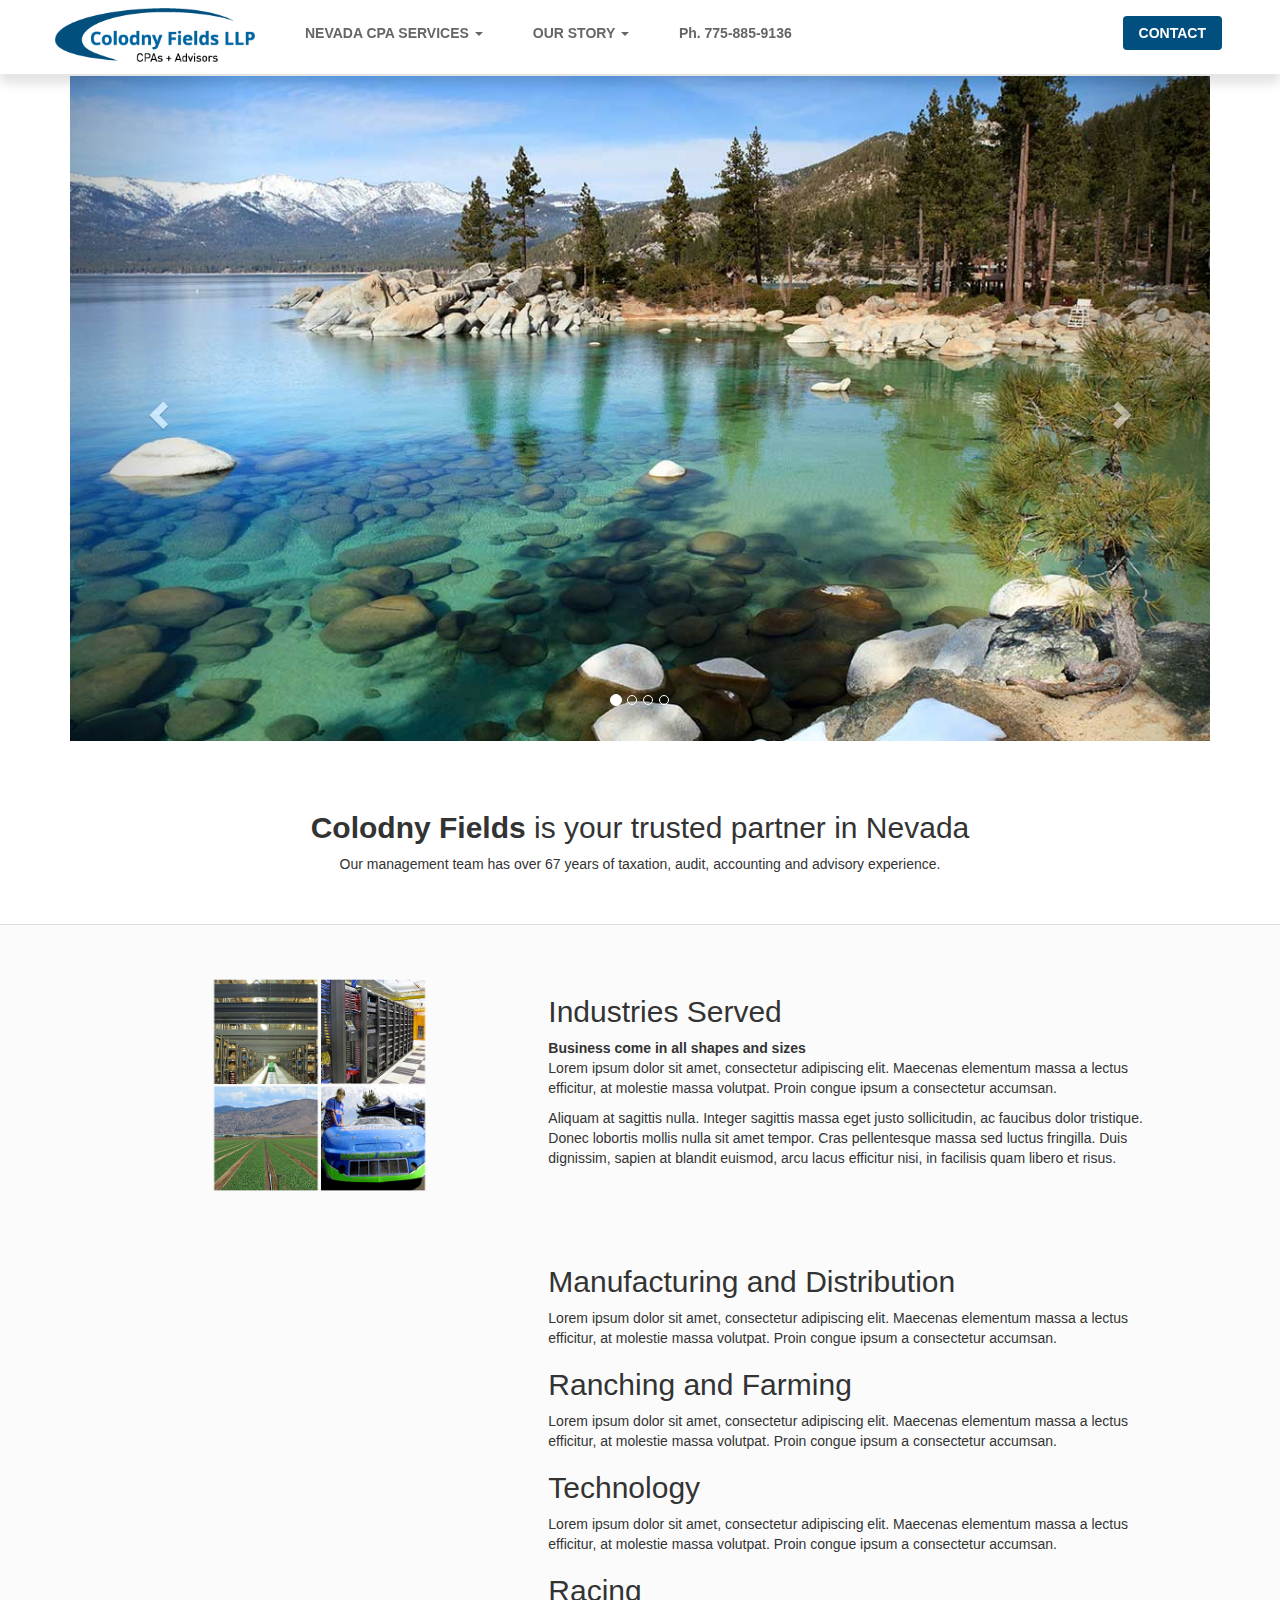
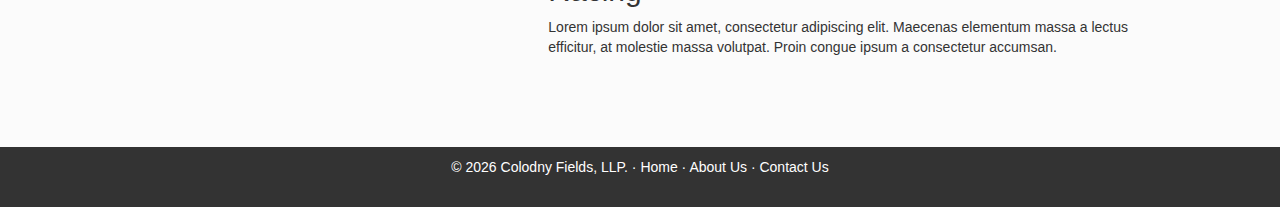
<file: index.html>
<!DOCTYPE html>
<html lang="en">
  <head>
    <meta charset="utf-8">
    <meta http-equiv="X-UA-Compatible" content="IE=edge">
    <meta name="viewport" content="width=device-width, initial-scale=1" />
    <meta name="author" content="Colodny Fields, LLP." />
    <meta name="description" content="Certified Public Accountants in Reno and Carson City"/>
    <meta name="keywords" content="CPA,Certified Public Accountants,Tax,Taxes,Audit,Auditing,Bookeeping,Bookeepers,Financial Statements,Tax Planning"/>
    <link rel="shortcut icon" href="/favicon.ico" type="image/x-icon">
	<link rel="icon" href="/favicon.ico" type="image/x-icon">
    <title>Colodny Fields, LLP. Certified Public Accountants</title>
    <link rel="stylesheet" href="/bootstrap/3.3.7/css/bootstrap.min.css">
    <script src="/jquery/jquery-3.3.1.slim.min.js"></script>
    <script src="/bootstrap/3.3.7/js/bootstrap.min.js"></script>
    <link href="/styles/cf.css" rel="stylesheet" />
  </head>
  <body>
    <div id="cf-navu">
      <div id="cf-nav">
        <!-- navbar -->
		<nav class="navbar cf-navbar navbar-static-top">
			<div class="container">
			<div class="navbar-header">
				<button type="button" class="navbar-toggle collapsed" data-toggle="collapse" data-target="#navbar" aria-expanded="false" aria-controls="navbar">
				<span class="sr-only">Toggle navigation</span>
				<span class="icon-bar"></span>
				<span class="icon-bar"></span>
				<span class="icon-bar"></span>
				</button>
				<a class="navbar-brand" href="index.html"><img class="logo" alt="Colodny Fields LLP Logo" src="images/logo-colodnyfields-cpa.png"></a>
			</div>
			<div id="navbar" class="navbar-collapse collapse">
				<ul id="navleft" class="nav navbar-nav">
					<li class="dropdown">
						<a href="#" class="dropdown-toggle cf-grey-link" data-toggle="dropdown" role="button" aria-haspopup="true" aria-expanded="false"><strong>NEVADA CPA SERVICES <span class="caret"></span></strong></a>
						<ul class="dropdown-menu">
						<li><a class="cf-grey-link" href="services.html#relocate">Relocate to Nevada</a></li>
						<li><a class="cf-grey-link" href="services.html#trustee">Trustee Services</a></li>
						<li><a class="cf-grey-link" href="services.html#tax">Tax</a></li>
						<li><a class="cf-grey-link" href="services.html#audit">Audit &amp; Accounting</a></li>
						<li><a class="cf-grey-link" href="services.html#consulting">Consulting</a></li>
						<li><a class="cf-grey-link" href="services.html#bizservice">Business Services</a></li>
						</ul>
					</li>
					<li class="dropdown">
						<a href="#" class="dropdown-toggle cf-grey-link" data-toggle="dropdown" role="button" aria-haspopup="true" aria-expanded="false"><strong>OUR STORY <span class="caret"></span></strong></a>
						<ul class="dropdown-menu">
						<li><a class="cf-grey-link" href="aboutus.html">About Us</a></li>
						<li><a class="cf-grey-link" href="#industry">Industries Served</a></li>
						</ul>
					</li>
					<li><a class="cf-grey-link" href="tel:+17758859136"><strong>Ph. 775-885-9136</strong></a></li>
				</ul>
				<ul class="nav navbar-nav navbar-right cf-navfix">
					<li><a id="navbar-btn2" class="btn btn-md cf-btn" href="contact.html" role="button"><strong>CONTACT</strong></a></li>
				</ul>
			</div>
			</div>
		</nav>
        <!-- navbar end -->
      </div>
    </div>

    <!-- carousel -->
    <div class="container"> 
	  <div id="carousel" class="carousel slide" data-ride="carousel">
		<ol class="carousel-indicators">
		  <li data-target="#carousel" data-slide-to="0" class="active"></li>
		  <li data-target="#carousel" data-slide-to="1"></li>
		  <li data-target="#carousel" data-slide-to="2"></li>
		  <li data-target="#carousel" data-slide-to="3"></li>
		</ol>
		<div class="carousel-inner">
		  <div class="item active">
		  	<img src="images/nevada-lake-tahoe.jpg" alt="Lake Tahoe, Nevada" style="width:100%;">
		  </div>
		  <div class="item">
			<img src="images/nevada-dsitribution.jpg" alt="Distribution in Nevada" style="width:100%;">
		  </div>
		  <div class="item">
			<img src="images/reno-nevada.jpg" alt="Reno, Northern Nevada" style="width:100%;">
		  </div>
		  <div class="item">
			<img src="images/nevada-farming-ranching.jpg" alt="Farming and Ranching in Nevada" style="width:100%;">
		  </div>
		</div>
		<a class="left carousel-control" href="#carousel" data-slide="prev">
		  <span class="glyphicon glyphicon-chevron-left"></span>
		  <span class="sr-only">Previous</span>
		</a>
		<a class="right carousel-control" href="#carousel" data-slide="next">
		  <span class="glyphicon glyphicon-chevron-right"></span>
		  <span class="sr-only">Next</span>
		</a>
	  </div>
	</div>
    <!-- end carousel -->

    <div class="container cf-panel-0">
      <div class="row text-center">
	  <h2><strong>Colodny Fields</strong> is your trusted partner in Nevada</h2>
          Our management team has over 67 years of taxation, audit, accounting and advisory experience.
      </div>
    </div>
    <div id="industry" class="cf-panel-1">
        <div class="row text-center">
            <div class="col-md-1"></div>
            <div class="col-sm-4"><img class="cf-lnf" alt="ColodnyFields Industries served collage" src="/images/colodnyfields-industries-served-nevada.png" /></div>
            <div class="col-sm-6">
				<div class="text-left">
					<h2><p>Industries Served</p></h2>
					<strong>Business come in all shapes and sizes</strong>
					<p>Lorem ipsum dolor sit amet, consectetur adipiscing elit. Maecenas elementum massa a lectus efficitur, at molestie massa volutpat. Proin congue ipsum a consectetur accumsan.</p>
					<p>Aliquam at sagittis nulla. Integer sagittis massa eget justo sollicitudin, ac faucibus dolor tristique. Donec lobortis mollis nulla sit amet tempor. Cras pellentesque massa sed luctus fringilla. Duis dignissim, sapien at blandit euismod, arcu lacus efficitur nisi, in facilisis quam libero et risus. </p>
				</div>
            </div>
            <div class="col-md-1"></div>
        </div>
    </div>
	<div class="cf-panel2-1">
        <div class="row text-center">
            <div class="col-md-1"></div>
			<div class="col-md-4"></div>
            <div class="col-md-6">
				<div class="text-left">
					<h2><p>Manufacturing and Distribution</p></h2>
					<p>Lorem ipsum dolor sit amet, consectetur adipiscing elit. Maecenas elementum massa a lectus efficitur, at molestie massa volutpat. Proin congue ipsum a consectetur accumsan.</p>
					<h2><p>Ranching and Farming</p></h2>
					<p>Lorem ipsum dolor sit amet, consectetur adipiscing elit. Maecenas elementum massa a lectus efficitur, at molestie massa volutpat. Proin congue ipsum a consectetur accumsan.</p>
					<h2><p>Technology</p></h2>
					<p>Lorem ipsum dolor sit amet, consectetur adipiscing elit. Maecenas elementum massa a lectus efficitur, at molestie massa volutpat. Proin congue ipsum a consectetur accumsan.</p>
					<h2><p>Racing</p></h2>
					<p>Lorem ipsum dolor sit amet, consectetur adipiscing elit. Maecenas elementum massa a lectus efficitur, at molestie massa volutpat. Proin congue ipsum a consectetur accumsan.</p>
				</div>
            </div>
            <div class="col-md-1"></div>
        </div>
    </div>
	<!-- navbarfooter -->
	<footer style="padding:10px 0 20px 0">
	    <div class="container">
			<p class="text-center">&copy; <script>document.write(new Date().getFullYear())</script> Colodny Fields, LLP. &middot; <a class="footerlink" href="index.html">Home</a> &middot; <a class="footerlink" href="aboutus.html">About Us</a> &middot; <a class="footerlink" href="contact.html">Contact Us</a></p>
	    </div>
	</footer>
	<!-- navbarfooter end -->
  </body>
</html>
</file>
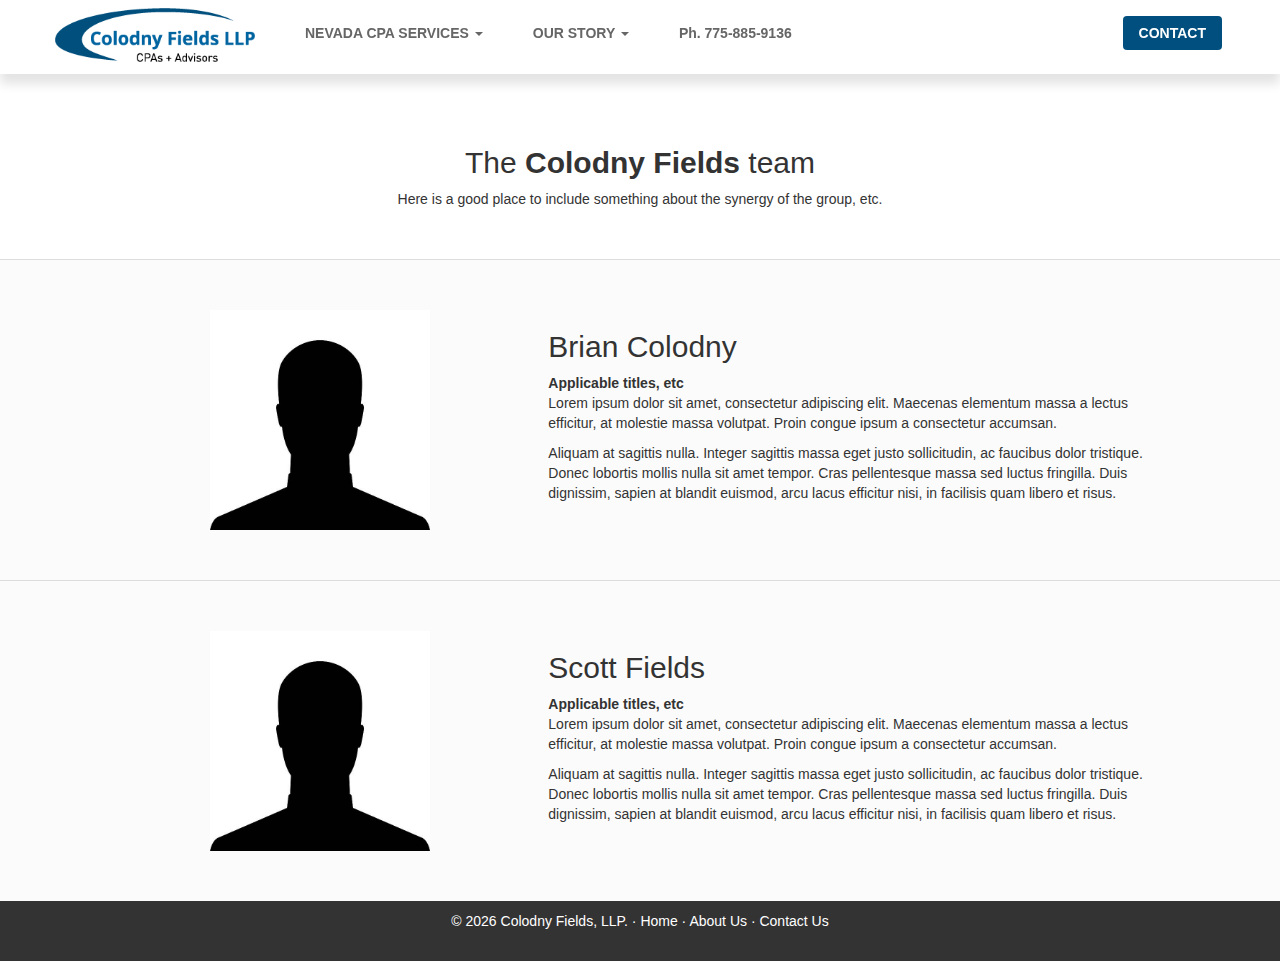
<file: aboutus.html>
<!DOCTYPE html>
<html lang="en">
  <head>
    <meta charset="utf-8">
    <meta http-equiv="X-UA-Compatible" content="IE=edge">
    <meta name="viewport" content="width=device-width, initial-scale=1" />
    <meta name="author" content="Colodny Fields, LLP." />
    <meta name="description" content="Certified Public Accountants in Reno and Carson City"/>
    <meta name="keywords" content="CPA,Certified Public Accountants,Tax,Taxes,Audit,Auditing,Bookeeping,Bookeepers,Financial Statements,Tax Planning"/>
    <link rel="shortcut icon" href="/favicon.ico" type="image/x-icon">
	<link rel="icon" href="/favicon.ico" type="image/x-icon">
    <title>Colodny Fields, LLP. Certified Public Accountants</title>
    <link rel="stylesheet" href="/bootstrap/3.3.7/css/bootstrap.min.css">
    <script src="/jquery/jquery-3.3.1.slim.min.js"></script>
    <script src="/bootstrap/3.3.7/js/bootstrap.min.js"></script>
    <link href="/styles/cf.css" rel="stylesheet" />
  </head>
  <body>
    <div id="cf-navu">
      <div id="cf-nav">
        <!-- navbar -->
		<nav class="navbar cf-navbar navbar-static-top">
			<div class="container">
			<div class="navbar-header">
				<button type="button" class="navbar-toggle collapsed" data-toggle="collapse" data-target="#navbar" aria-expanded="false" aria-controls="navbar">
				<span class="sr-only">Toggle navigation</span>
				<span class="icon-bar"></span>
				<span class="icon-bar"></span>
				<span class="icon-bar"></span>
				</button>
				<a class="navbar-brand" href="index.html"><img class="logo" alt="Colodny Fields LLP Logo" src="images/logo-colodnyfields-cpa.png"></a>
			</div>
			<div id="navbar" class="navbar-collapse collapse">
				<ul id="navleft" class="nav navbar-nav">
					<li class="dropdown">
						<a href="#" class="dropdown-toggle cf-grey-link" data-toggle="dropdown" role="button" aria-haspopup="true" aria-expanded="false"><strong>NEVADA CPA SERVICES <span class="caret"></span></strong></a>
						<ul class="dropdown-menu">
						<li><a class="cf-grey-link" href="services.html#relocate">Relocate to Nevada</a></li>
						<li><a class="cf-grey-link" href="services.html#trustee">Trustee Services</a></li>
						<li><a class="cf-grey-link" href="services.html#tax">Tax</a></li>
						<li><a class="cf-grey-link" href="services.html#audit">Audit &amp; Accounting</a></li>
						<li><a class="cf-grey-link" href="services.html#consulting">Consulting</a></li>
						<li><a class="cf-grey-link" href="services.html#bizservice">Business Services</a></li>
						</ul>
					</li>
					<li class="dropdown">
						<a href="#" class="dropdown-toggle cf-grey-link" data-toggle="dropdown" role="button" aria-haspopup="true" aria-expanded="false"><strong>OUR STORY <span class="caret"></span></strong></a>
						<ul class="dropdown-menu">
						<li><a class="cf-grey-link" href="aboutus.html">About Us</a></li>
						<li><a class="cf-grey-link" href="index.html#industry">Industries Served</a></li>
						</ul>
					</li>
					<li><a class="cf-grey-link" href="tel:+17758859136"><strong>Ph. 775-885-9136</strong></a></li>
				</ul>
				<ul class="nav navbar-nav navbar-right cf-navfix">
					<li><a id="navbar-btn2" class="btn btn-md cf-btn" href="contact.html" role="button"><strong>CONTACT</strong></a></li>
				</ul>
			</div>
			</div>
		</nav>
        <!-- navbar end -->
      </div>
    </div>

    <!-- carousel -->
    <!-- end carousel -->

    <div class="container cf-panel-0">
      <div class="row text-center">
	  <h2>The <strong>Colodny Fields</strong> team</h2>
          Here is a good place to include something about the synergy of the group, etc.
      </div>
    </div>
    <div class="cf-panel-1">
        <div class="row text-center">
            <div class="col-md-1"></div>
            <div class="col-sm-4"><img class="cf-lnf" alt="Brian Colodny" src="/images/bio-fullname.jpg" /></div>
            <div class="col-sm-6">
				<div class="text-left">
					<h2><p>Brian Colodny</p></h2>
					<strong>Applicable titles, etc</strong>
					<p>Lorem ipsum dolor sit amet, consectetur adipiscing elit. Maecenas elementum massa a lectus efficitur, at molestie massa volutpat. Proin congue ipsum a consectetur accumsan.</p>
					<p>Aliquam at sagittis nulla. Integer sagittis massa eget justo sollicitudin, ac faucibus dolor tristique. Donec lobortis mollis nulla sit amet tempor. Cras pellentesque massa sed luctus fringilla. Duis dignissim, sapien at blandit euismod, arcu lacus efficitur nisi, in facilisis quam libero et risus. </p>
				</div>
            </div>
            <div class="col-md-1"></div>
        </div>
    </div>
	<div class="cf-panel-1">
        <div class="row text-center">
            <div class="col-md-1"></div>
            <div class="col-sm-4"><img class="cf-lnf" alt="Scott Fields" src="/images/bio-fullname.jpg" /></div>
            <div class="col-sm-6">
				<div class="text-left">
					<h2><p>Scott Fields</p></h2>
					<strong>Applicable titles, etc</strong>
					<p>Lorem ipsum dolor sit amet, consectetur adipiscing elit. Maecenas elementum massa a lectus efficitur, at molestie massa volutpat. Proin congue ipsum a consectetur accumsan.</p>
					<p>Aliquam at sagittis nulla. Integer sagittis massa eget justo sollicitudin, ac faucibus dolor tristique. Donec lobortis mollis nulla sit amet tempor. Cras pellentesque massa sed luctus fringilla. Duis dignissim, sapien at blandit euismod, arcu lacus efficitur nisi, in facilisis quam libero et risus. </p>
				</div>
            </div>
            <div class="col-md-1"></div>
        </div>
    </div>
	<!-- navbarfooter -->
	<footer style="padding:10px 0 20px 0">
	    <div class="container">
			<p class="text-center">&copy; <script>document.write(new Date().getFullYear())</script> Colodny Fields, LLP. &middot; <a class="footerlink" href="index.html">Home</a> &middot; <a class="footerlink" href="aboutus.html">About Us</a> &middot; <a class="footerlink" href="contact.html">Contact Us</a></p>
	    </div>
	</footer>
	<!-- navbarfooter end -->
  </body>
</html>
</file>
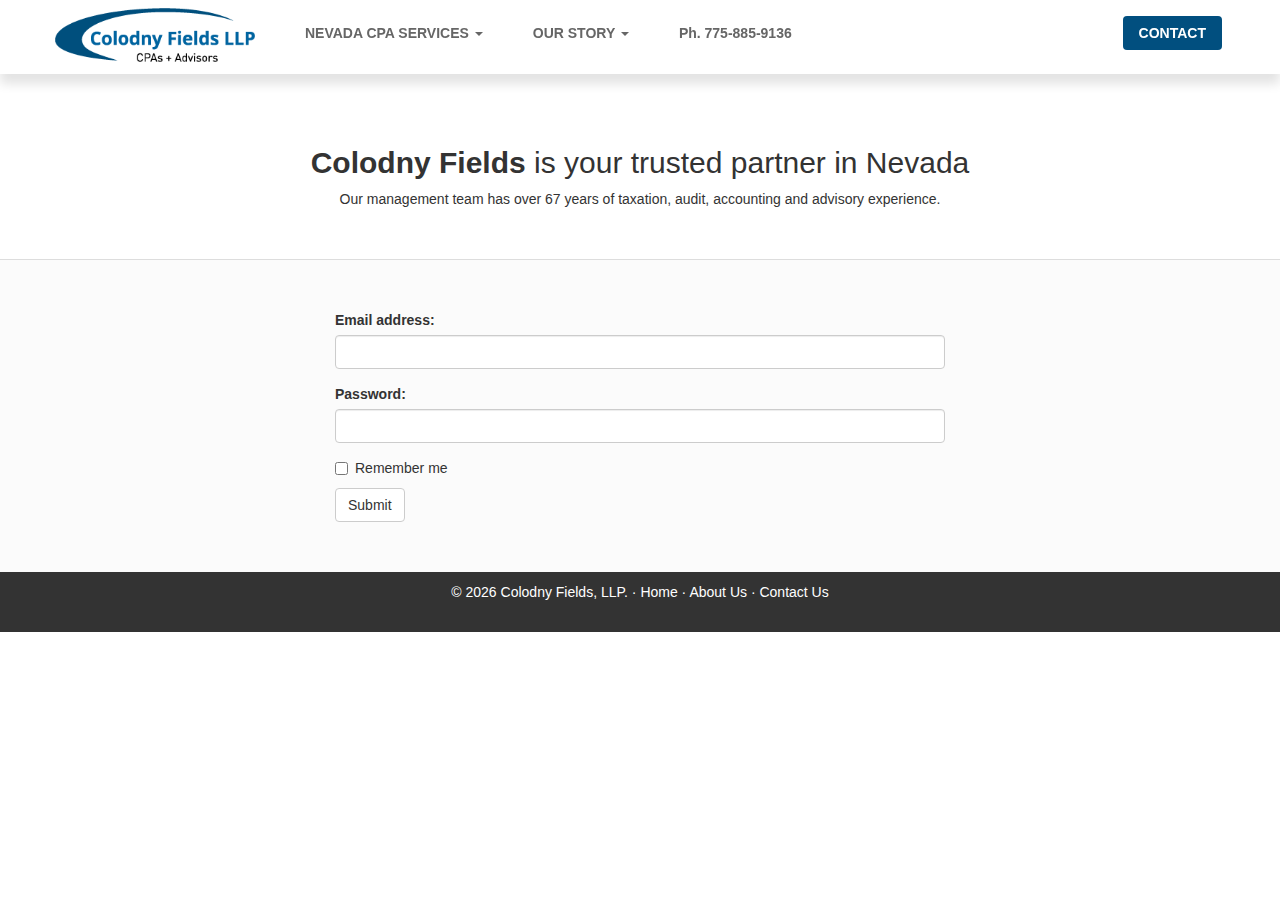
<file: contact.html>
<!DOCTYPE html>
<html lang="en">
  <head>
    <meta charset="utf-8">
    <meta http-equiv="X-UA-Compatible" content="IE=edge">
    <meta name="viewport" content="width=device-width, initial-scale=1" />
    <meta name="author" content="Colodny Fields, LLP." />
    <meta name="description" content="Certified Public Accountants in Reno and Carson City"/>
    <meta name="keywords" content="CPA,Certified Public Accountants,Tax,Taxes,Audit,Auditing,Bookeeping,Bookeepers,Financial Statements,Tax Planning"/>
    <link rel="shortcut icon" href="/favicon.ico" type="image/x-icon">
	<link rel="icon" href="/favicon.ico" type="image/x-icon">
    <title>Colodny Fields, LLP. Certified Public Accountants</title>
    <link rel="stylesheet" href="/bootstrap/3.3.7/css/bootstrap.min.css">
    <script src="/jquery/jquery-3.3.1.slim.min.js"></script>
    <script src="/bootstrap/3.3.7/js/bootstrap.min.js"></script>
    <link href="/styles/cf.css" rel="stylesheet" />
  </head>
  <body>
    <div id="cf-navu">
      <div id="cf-nav">
        <!-- navbar -->
		<nav class="navbar cf-navbar navbar-static-top">
			<div class="container">
			<div class="navbar-header">
				<button type="button" class="navbar-toggle collapsed" data-toggle="collapse" data-target="#navbar" aria-expanded="false" aria-controls="navbar">
				<span class="sr-only">Toggle navigation</span>
				<span class="icon-bar"></span>
				<span class="icon-bar"></span>
				<span class="icon-bar"></span>
				</button>
				<a class="navbar-brand" href="index.html"><img class="logo" alt="Colodny Fields LLP Logo" src="images/logo-colodnyfields-cpa.png"></a>
			</div>
			<div id="navbar" class="navbar-collapse collapse">
				<ul id="navleft" class="nav navbar-nav">
					<li class="dropdown">
						<a href="#" class="dropdown-toggle cf-grey-link" data-toggle="dropdown" role="button" aria-haspopup="true" aria-expanded="false"><strong>NEVADA CPA SERVICES <span class="caret"></span></strong></a>
						<ul class="dropdown-menu">
						<li><a class="cf-grey-link" href="services.html#relocate">Relocate to Nevada</a></li>
						<li><a class="cf-grey-link" href="services.html#trustee">Trustee Services</a></li>
						<li><a class="cf-grey-link" href="services.html#tax">Tax</a></li>
						<li><a class="cf-grey-link" href="services.html#audit">Audit &amp; Accounting</a></li>
						<li><a class="cf-grey-link" href="services.html#consulting">Consulting</a></li>
						<li><a class="cf-grey-link" href="services.html#bizservice">Business Services</a></li>
						</ul>
					</li>
					<li class="dropdown">
						<a href="#" class="dropdown-toggle cf-grey-link" data-toggle="dropdown" role="button" aria-haspopup="true" aria-expanded="false"><strong>OUR STORY <span class="caret"></span></strong></a>
						<ul class="dropdown-menu">
						<li><a class="cf-grey-link" href="aboutus.html">About Us</a></li>
						<li><a class="cf-grey-link" href="index.html#industry">Industries Served</a></li>
						</ul>
					</li>
					<li><a class="cf-grey-link" href="tel:+17758859136"><strong>Ph. 775-885-9136</strong></a></li>
				</ul>
				<ul class="nav navbar-nav navbar-right cf-navfix">
					<li><a id="navbar-btn2" class="btn btn-md cf-btn" href="contact.html" role="button"><strong>CONTACT</strong></a></li>
				</ul>
			</div>
			</div>
		</nav>
        <!-- navbar end -->
      </div>
    </div>

    <!-- carousel -->
    <!-- end carousel -->

    <div class="container cf-panel-0">
      <div class="row text-center">
	  <h2><strong>Colodny Fields</strong> is your trusted partner in Nevada</h2>
          Our management team has over 67 years of taxation, audit, accounting and advisory experience.
      </div>
    </div>
    <div class="cf-panel-1">
        <div class="row text-center">
            <div class="col-md-3"></div>
            <div class="col-sm-6">
				<div class="text-left">
					 <form action="/action_page.php">
					  <div class="form-group">
						<label for="email">Email address:</label>
						<input type="email" class="form-control" id="email">
					  </div>
					  <div class="form-group">
						<label for="pwd">Password:</label>
						<input type="password" class="form-control" id="pwd">
					  </div>
					  <div class="checkbox">
						<label><input type="checkbox"> Remember me</label>
					  </div>
					  <button type="submit" class="btn btn-default">Submit</button>
					</form>
				</div>
            </div>
            <div class="col-md-3"></div>
        </div>
    </div>
	<!-- navbarfooter -->
	<footer style="padding:10px 0 20px 0">
	    <div class="container">
			<p class="text-center">&copy; <script>document.write(new Date().getFullYear())</script> Colodny Fields, LLP. &middot; <a class="footerlink" href="index.html">Home</a> &middot; <a class="footerlink" href="aboutus.html">About Us</a> &middot; <a class="footerlink" href="contact.html">Contact Us</a></p>
	    </div>
	</footer>
	<!-- navbarfooter end -->
  </body>
</html>
</file>
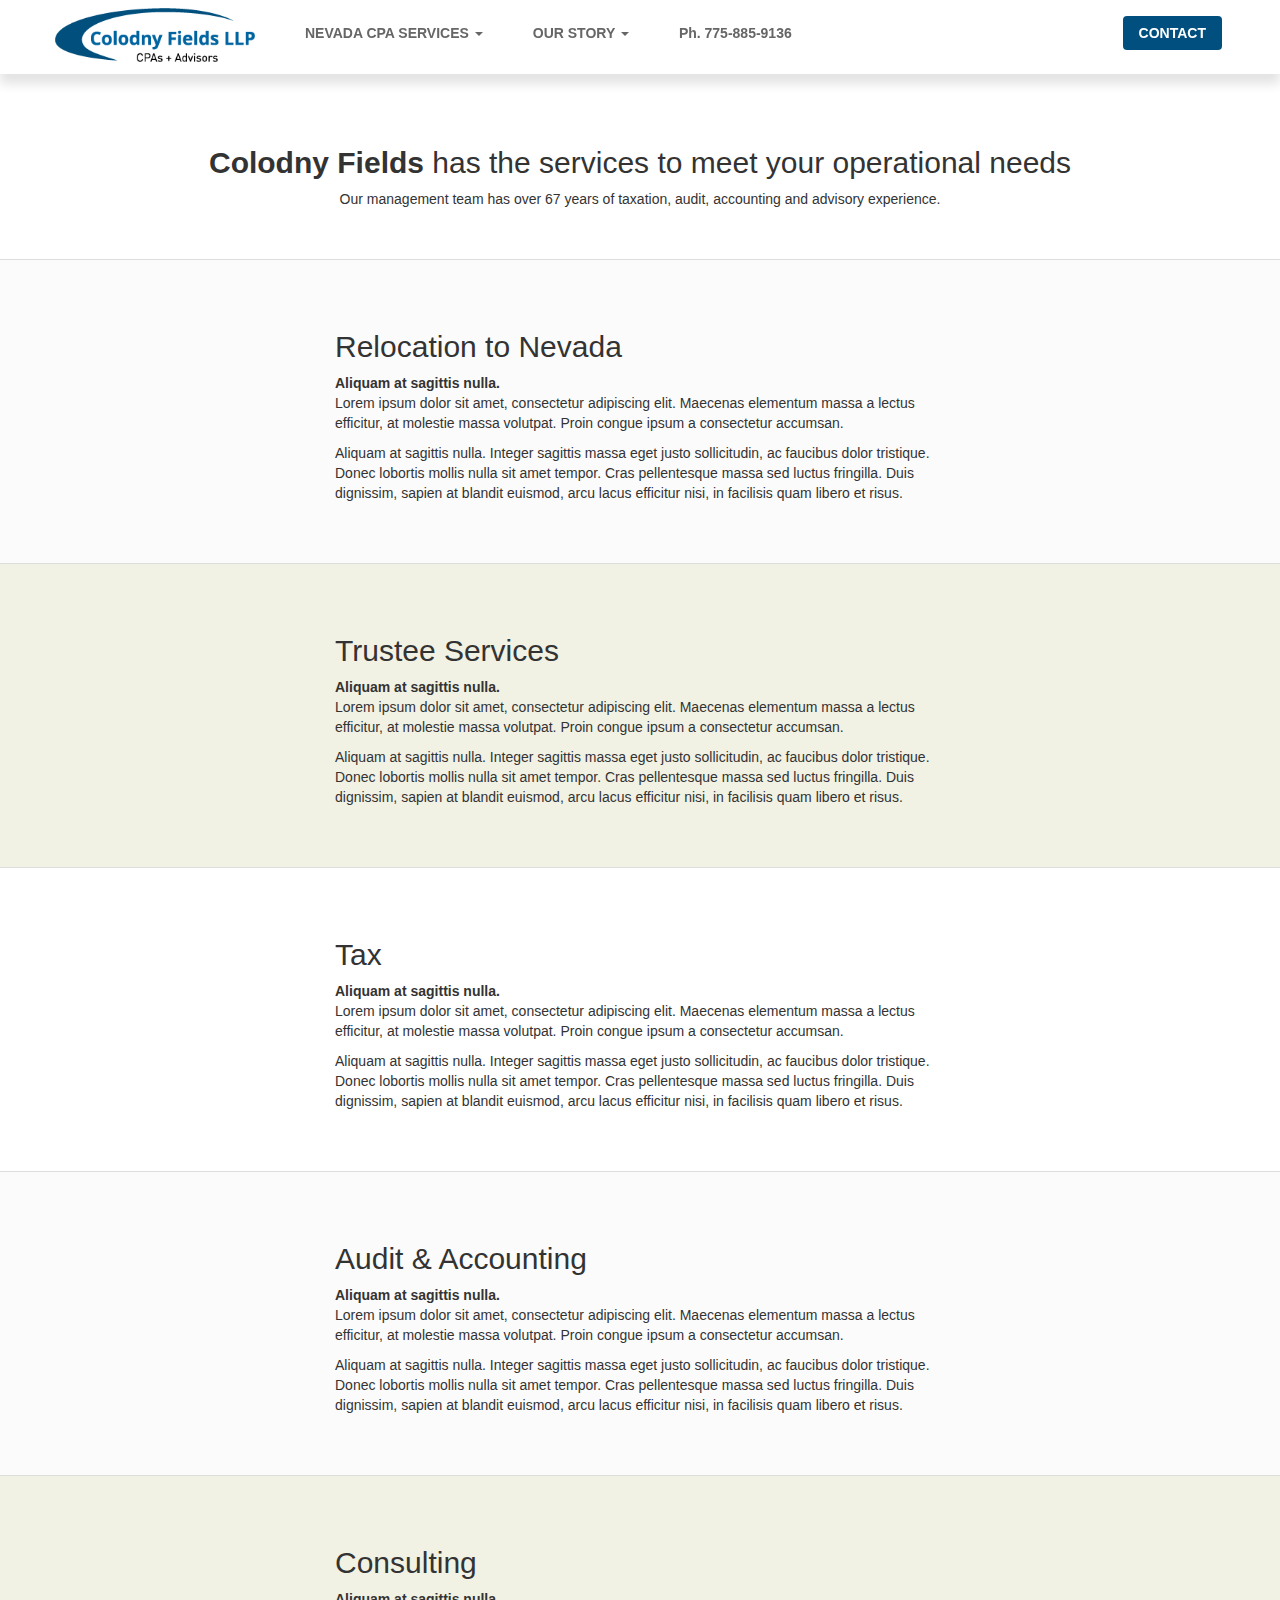
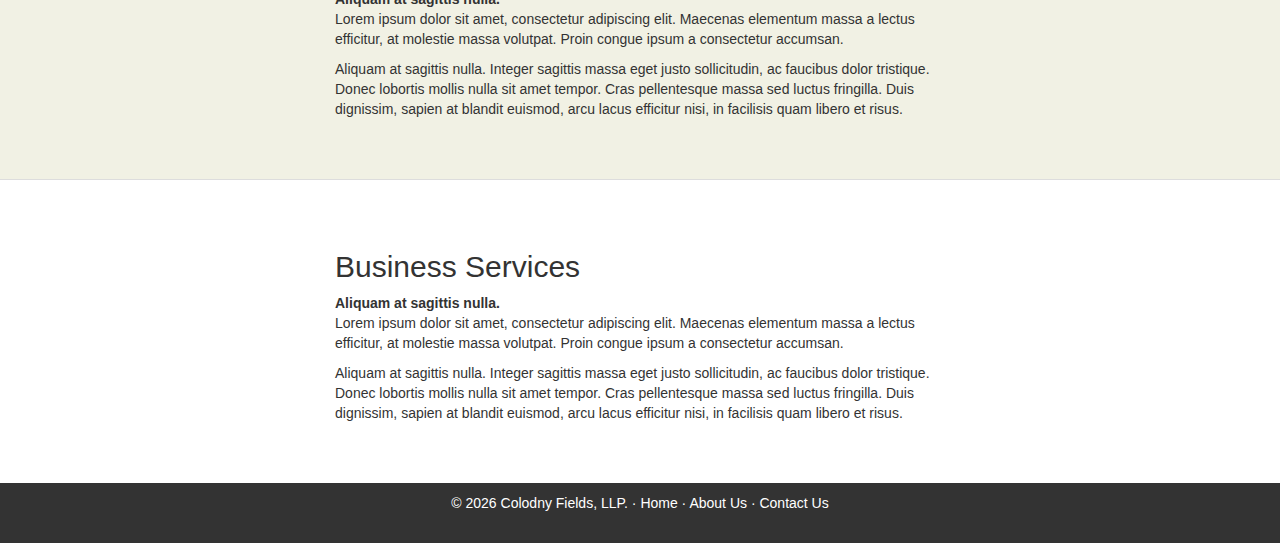
<file: services.html>
<!DOCTYPE html>
<html lang="en">
  <head>
    <meta charset="utf-8">
    <meta http-equiv="X-UA-Compatible" content="IE=edge">
    <meta name="viewport" content="width=device-width, initial-scale=1" />
    <meta name="author" content="Colodny Fields, LLP." />
    <meta name="description" content="Certified Public Accountants in Reno and Carson City"/>
    <meta name="keywords" content="CPA,Certified Public Accountants,Tax,Taxes,Audit,Auditing,Bookeeping,Bookeepers,Financial Statements,Tax Planning"/>
    <link rel="shortcut icon" href="/favicon.ico" type="image/x-icon">
	<link rel="icon" href="/favicon.ico" type="image/x-icon">
    <title>Colodny Fields, LLP. Certified Public Accountants</title>
    <link rel="stylesheet" href="/bootstrap/3.3.7/css/bootstrap.min.css">
    <script src="/jquery/jquery-3.3.1.slim.min.js"></script>
    <script src="/bootstrap/3.3.7/js/bootstrap.min.js"></script>
    <link href="/styles/cf.css" rel="stylesheet" />
  </head>
  <body>
    <div id="cf-navu">
      <div id="cf-nav">
        <!-- navbar -->
		<nav class="navbar cf-navbar navbar-static-top">
			<div class="container">
			<div class="navbar-header">
				<button type="button" class="navbar-toggle collapsed" data-toggle="collapse" data-target="#navbar" aria-expanded="false" aria-controls="navbar">
				<span class="sr-only">Toggle navigation</span>
				<span class="icon-bar"></span>
				<span class="icon-bar"></span>
				<span class="icon-bar"></span>
				</button>
				<a class="navbar-brand" href="index.html"><img class="logo" alt="Colodny Fields LLP Logo" src="images/logo-colodnyfields-cpa.png"></a>
			</div>
			<div id="navbar" class="navbar-collapse collapse">
				<ul id="navleft" class="nav navbar-nav">
					<li class="dropdown">
						<a href="#" class="dropdown-toggle cf-grey-link" data-toggle="dropdown" role="button" aria-haspopup="true" aria-expanded="false"><strong>NEVADA CPA SERVICES <span class="caret"></span></strong></a>
						<ul class="dropdown-menu">
						<li><a class="cf-grey-link" href="services.html#relocate">Relocate to Nevada</a></li>
						<li><a class="cf-grey-link" href="services.html#trustee">Trustee Services</a></li>
						<li><a class="cf-grey-link" href="services.html#tax">Tax</a></li>
						<li><a class="cf-grey-link" href="services.html#audit">Audit &amp; Accounting</a></li>
						<li><a class="cf-grey-link" href="services.html#consulting">Consulting</a></li>
						<li><a class="cf-grey-link" href="services.html#bizservice">Business Services</a></li>
						</ul>
					</li>
					<li class="dropdown">
						<a href="#" class="dropdown-toggle cf-grey-link" data-toggle="dropdown" role="button" aria-haspopup="true" aria-expanded="false"><strong>OUR STORY <span class="caret"></span></strong></a>
						<ul class="dropdown-menu">
						<li><a class="cf-grey-link" href="aboutus.html">About Us</a></li>
						<li><a class="cf-grey-link" href="index.html#industry">Industries Served</a></li>
						</ul>
					</li>
					<li><a class="cf-grey-link" href="tel:+17758859136"><strong>Ph. 775-885-9136</strong></a></li>
				</ul>
				<ul class="nav navbar-nav navbar-right cf-navfix">
					<li><a id="navbar-btn2" class="btn btn-md cf-btn" href="contact.html" role="button"><strong>CONTACT</strong></a></li>
				</ul>
			</div>
			</div>
		</nav>
        <!-- navbar end -->
      </div>
    </div>

    <!-- carousel -->
    <!-- end carousel -->

    <div class="container cf-panel-0">
      <div class="row text-center">
	  <h2><strong>Colodny Fields</strong> has the services to meet your operational needs</h2>
          Our management team has over 67 years of taxation, audit, accounting and advisory experience.
      </div>
    </div>
    <div id="relocate" class="cf-panel-1">
        <div class="row text-center">
            <div class="col-md-3"></div>
            <div class="col-sm-6">
				<div class="text-left">
					<h2><p>Relocation to Nevada</p></h2>
					<strong>Aliquam at sagittis nulla.</strong>
					<p>Lorem ipsum dolor sit amet, consectetur adipiscing elit. Maecenas elementum massa a lectus efficitur, at molestie massa volutpat. Proin congue ipsum a consectetur accumsan.</p>
					<p>Aliquam at sagittis nulla. Integer sagittis massa eget justo sollicitudin, ac faucibus dolor tristique. Donec lobortis mollis nulla sit amet tempor. Cras pellentesque massa sed luctus fringilla. Duis dignissim, sapien at blandit euismod, arcu lacus efficitur nisi, in facilisis quam libero et risus. </p>
				</div>
            </div>
            <div class="col-md-3"></div>
        </div>
    </div>
	<div id="trustee" class="cf-panel-2">
        <div class="row text-center">
            <div class="col-md-3"></div>
            <div class="col-sm-6">
				<div class="text-left">
					<h2><p>Trustee Services</p></h2>
					<strong>Aliquam at sagittis nulla.</strong>
					<p>Lorem ipsum dolor sit amet, consectetur adipiscing elit. Maecenas elementum massa a lectus efficitur, at molestie massa volutpat. Proin congue ipsum a consectetur accumsan.</p>
					<p>Aliquam at sagittis nulla. Integer sagittis massa eget justo sollicitudin, ac faucibus dolor tristique. Donec lobortis mollis nulla sit amet tempor. Cras pellentesque massa sed luctus fringilla. Duis dignissim, sapien at blandit euismod, arcu lacus efficitur nisi, in facilisis quam libero et risus. </p>
				</div>
            </div>
            <div class="col-md-3"></div>
        </div>
    </div>
	<div id="tax" class="cf-panel-0">
        <div class="row text-center">
            <div class="col-md-3"></div>
            <div class="col-sm-6">
				<div class="text-left">
					<h2><p>Tax</p></h2>
					<strong>Aliquam at sagittis nulla.</strong>
					<p>Lorem ipsum dolor sit amet, consectetur adipiscing elit. Maecenas elementum massa a lectus efficitur, at molestie massa volutpat. Proin congue ipsum a consectetur accumsan.</p>
					<p>Aliquam at sagittis nulla. Integer sagittis massa eget justo sollicitudin, ac faucibus dolor tristique. Donec lobortis mollis nulla sit amet tempor. Cras pellentesque massa sed luctus fringilla. Duis dignissim, sapien at blandit euismod, arcu lacus efficitur nisi, in facilisis quam libero et risus. </p>
				</div>
            </div>
            <div class="col-md-3"></div>
        </div>
    </div>
	<div id="audit" class="cf-panel-1">
        <div class="row text-center">
            <div class="col-md-3"></div>
            <div class="col-sm-6">
				<div class="text-left">
					<h2><p>Audit &amp; Accounting</p></h2>
					<strong>Aliquam at sagittis nulla.</strong>
					<p>Lorem ipsum dolor sit amet, consectetur adipiscing elit. Maecenas elementum massa a lectus efficitur, at molestie massa volutpat. Proin congue ipsum a consectetur accumsan.</p>
					<p>Aliquam at sagittis nulla. Integer sagittis massa eget justo sollicitudin, ac faucibus dolor tristique. Donec lobortis mollis nulla sit amet tempor. Cras pellentesque massa sed luctus fringilla. Duis dignissim, sapien at blandit euismod, arcu lacus efficitur nisi, in facilisis quam libero et risus. </p>
				</div>
            </div>
            <div class="col-md-3"></div>
        </div>
    </div>
	<div id="consulting" class="cf-panel-2">
        <div class="row text-center">
            <div class="col-md-3"></div>
            <div class="col-sm-6">
				<div class="text-left">
					<h2><p>Consulting</p></h2>
					<strong>Aliquam at sagittis nulla.</strong>
					<p>Lorem ipsum dolor sit amet, consectetur adipiscing elit. Maecenas elementum massa a lectus efficitur, at molestie massa volutpat. Proin congue ipsum a consectetur accumsan.</p>
					<p>Aliquam at sagittis nulla. Integer sagittis massa eget justo sollicitudin, ac faucibus dolor tristique. Donec lobortis mollis nulla sit amet tempor. Cras pellentesque massa sed luctus fringilla. Duis dignissim, sapien at blandit euismod, arcu lacus efficitur nisi, in facilisis quam libero et risus. </p>
				</div>
            </div>
            <div class="col-md-3"></div>
        </div>
    </div>
	<div id="bizservice" class="cf-panel-0">
        <div class="row text-center">
            <div class="col-md-3"></div>
            <div class="col-sm-6">
				<div class="text-left">
					<h2><p>Business Services</p></h2>
					<strong>Aliquam at sagittis nulla.</strong>
					<p>Lorem ipsum dolor sit amet, consectetur adipiscing elit. Maecenas elementum massa a lectus efficitur, at molestie massa volutpat. Proin congue ipsum a consectetur accumsan.</p>
					<p>Aliquam at sagittis nulla. Integer sagittis massa eget justo sollicitudin, ac faucibus dolor tristique. Donec lobortis mollis nulla sit amet tempor. Cras pellentesque massa sed luctus fringilla. Duis dignissim, sapien at blandit euismod, arcu lacus efficitur nisi, in facilisis quam libero et risus. </p>
				</div>
            </div>
            <div class="col-md-3"></div>
        </div>
    </div>
	<!-- navbarfooter -->
	<footer style="padding:10px 0 20px 0">
	    <div class="container">
			<p class="text-center">&copy; <script>document.write(new Date().getFullYear())</script> Colodny Fields, LLP. &middot; <a class="footerlink" href="index.html">Home</a> &middot; <a class="footerlink" href="aboutus.html">About Us</a> &middot; <a class="footerlink" href="contact.html">Contact Us</a></p>
	    </div>
	</footer>
	<!-- navbarfooter end -->
  </body>
</html>
</file>
<file: styles/cf.css>
a, a:hover, a:visited, a:focus {text-decoration:none;}
a:hover, a:focus {color:#666;}
footer {padding:50px 50px 0 50px;background-color: #333;color: #fff;width:100%;margin:0;}
.cf-navbar {background:#fff;background: rgba(255, 255, 255, 0.95);margin-bottom: 0px;padding: 8px 0px 15px 0px;}
.footerlink {color:#fff;}
.logo {width:33%;min-width:200px;max-width:235px;}
.icon-bar {background-color:#014f7f;}
.cf-grey-link {color:#666;}
.blog-header {display:block;color:#008e4a;font-size: 13pt;font-weight: 600;padding-top:50px;}
.cf-green-link {color:#008e4a;display: block;font-size: 13pt;font-weight: 600;margin-bottom: 35px;text-decoration: none;outline: 0;font-weight: 600;transition: all .1s linear 0s;-moz-transition: all .1s linear 0s;-webkit-transition: all .1s linear 0s;-o-transition: all .1s linear 0s;}
.cf-green-link-small {color:#008e4a;display: block;font-size:85%;font-weight: 600;text-decoration: none;outline: 0;font-weight: 600;transition: all .1s linear 0s;-moz-transition: all .1s linear 0s;-webkit-transition: all .1s linear 0s;-o-transition: all .1s linear 0s;}
.cf-btn {background-color:#014f7f;color:White;}
.cf-btn:hover {color:white;background-color:#0465a0;}
.cf-panel-0 {padding:50px 0 50px 0;}
.cf-panel-1 {background-color:#fbfbfb;border-top: 1px solid;border-color:#ddd;width:100%;padding:50px 0 50px 0;}
.cf-panel-2 {background-color:#f1f1e4;border-top: 1px solid;border-bottom: 1px solid;border-color:#ddd;width:100%;padding:50px 0 50px 0;}
.cf-panel2-0 {background-color:#fff;width:100%;padding:80px 0 80px 0;}
.cf-panel2-1 {background-color:#fbfbfb;width:100%;padding:0 0 80px 0;}
.cf-panel2-2 {background-color:#f1f1e4;width:100%;padding:80px 0 80px 0;}
.navbar-brand {padding: 0px;}
.cf-lnf {max-width:220px;width:100%;}
.cf-padding-10 {padding:10px 10px 10px 10px;}
.cf-padding-top {padding-top:10px;}
.cf-padding-bottom {padding-bottom:10px;}
.cf-margin-lr {margin:0 10px 0 10px;}
.cf-center {margin:auto;display:block;}
.cf-green {color: #008e4a;font-size: 13pt;font-weight: 600;margin-bottom: 35px;text-decoration: none;outline: 0;}
.row {margin-left:0; margin-right:0;}
.login-head {padding:40px 0 0 0}
.login-well {background-color: #fff;border-radius: 5px;box-shadow: 0 10px 10px rgba(0, 0, 0, 0.11);margin: 35px auto 15px;max-width: 400px;}
.bg-0 {background-color:#f1f0f0;padding-bottom:30px;}
.bg-1 {background-color:#333;padding-bottom:30px;}
.bumper {padding-top:55px;}
.bumper-bottom {padding-bottom:50px;}
.cf-process-step {margin: 0 0 30px;width:100%;height: auto;}
#cf-nav {position: fixed;width: 100%;z-index:100;-moz-box-shadow: 0px 10px 10px rgba(0, 0, 0, 0.11);-webkit-box-shadow: 0px 10px 10px rgba(0, 0, 0, 0.11);box-shadow: 0px 10px 10px rgba(0, 0, 0, 0.11);}
#cf-nav-s {position: sticky;width: 100%;z-index:100;-moz-box-shadow: 0px 10px 10px rgba(0, 0, 0, 0.11);-webkit-box-shadow: 0px 10px 10px rgba(0, 0, 0, 0.11);box-shadow: 0px 10px 10px rgba(0, 0, 0, 0.11);}
#cf-navu {height:76px;z-index:1;}
#navbar-btn {padding-top:6px;padding-bottom:6px;margin: 8px 3px;}
#navbar-btn:hover {color:white;background-color:#0093ed;}
#navbar-btn2 {padding-top:6px;padding-bottom:6px;margin: 8px 3px;}
#navbar-btn2:hover {color:white;background-color:#0093ed;}
#navstacked {margin:-30px 0 2px 0;}
#navstacked > li > a {color:#666;padding-bottom:5px;line-height:10px;}
#navleft > li {margin-right:20px;}
#patent {text-align:center;padding-top:30px;}
#cf-process {margin: 0 0 30px;width: 100%;height: auto;}
.quoter {font-size: 11pt;}
.quote-wrap {font-size: 14pt;line-height: 1.2;}
.quote-wrap::before {content: '';display: inline-block;background: url(../images/quote-left.png) 0 0 no-repeat;background-size: contain;width: 24px;height: 16px;}
.quote-wrap::after {content: '';display: inline-block;background: url(../images/quote-right.png) 0 0 no-repeat;background-size: contain;width: 24px;height: 19px;}

/*
body {
  color: #5a5a5a;
}


.carousel {
  height: 400px;
  margin-bottom: 60px;
}

.carousel-caption {
  z-index: 10;
  max-width: 350px;
  text-align: left;
}

.carousel-caption-sub {
  max-width: 100%;
  text-align: center;
  padding-bottom: 100px;
}

.carousel-caption-sub0 {
  max-width: 100%;
  text-align: center;
}

.carousel .item {
  height: 400px;
  background-color: #777;
}
.carousel-inner > .item > img {
  position: absolute;
  top: 0;
  left: 0;
  min-width: 100%;
  height: 400px;
}
#cf-slide0 {
    background:url(../images/lost-and-found/lost-and-found-hotel-dk.jpg); 
    background-repeat: no-repeat;   
    background-position: center top;
    height:400px;
}
#cf-slide1 {
    background:url(../images/lost-and-found/lost-and-found-hotel.jpg); 
    background-repeat: no-repeat;   
    background-position: center top;
    height:400px;
}
#cf-slide2 {
    background:url(../images/LostFound/ux_skiresort.jpg); 
    background-repeat: no-repeat;   
    background-position: center top; 
    height:500px;
}
#cf-slide3 {
    background:url(../images/LostFound/ux_rollercoaster.jpg); 
    background-repeat: no-repeat;   
    background-position: center top;
    height:500px;
}

.gate .col-lg-6 {
  margin-bottom: 20px;
  text-align: center;
}
.gate h2 {
  font-weight: normal;
}
.gate .col-lg-6 p {
  margin-right: 10px;
  margin-left: 10px;
}
*/

/* RESPONSIVE CSS */

@media (min-width: 768px) {
  /* Navbar positioning foo */
  .navbar-wrapper {
    margin-top: 20px;
  }
  .navbar-wrapper .container {
    padding-right: 15px;
    padding-left: 15px;
  }
  .navbar-wrapper .navbar {
    padding-right: 0;
    padding-left: 0;
  }

  /* The navbar becomes detached from the top, so we round the corners */
  .navbar-wrapper .navbar {
    border-radius: 4px;
  }

  /* Bump up size of carousel content */
  .carousel-caption p {
    margin-bottom: 20px;
    font-size: 21px;
    line-height: 1.4;
  }

  .featurette-heading {
    font-size: 50px;
  }
  .cf-navfix {padding-left:10px}
}

@media (min-width: 992px) {
  .featurette-heading {
    margin-top: 120px;
  }
}
@media (max-width: 991px) {
    #navstacked {
        margin: 2px 0 2px -15px;
        float: unset;
        font-size:100%;
        font-weight:700;
    }
    #navstacked > li > a {
        padding-bottom:17px;
    }
}

/*navbar breakpoint fix*/

@media (max-width: 1200px) {
  #navstacked {
        margin: 2px 0 2px 0px;
        float: unset;
        font-size:100%;
        font-weight:700;
  }
  .navbar-header {
      float: none;
  }
  .navbar-left,.navbar-right {
      float: none !important;
  }
  .navbar-toggle {
      display: block;
  }
  .navbar-collapse {
      border-top: 1px solid transparent;
      box-shadow: inset 0 1px 0 rgba(255,255,255,0.1);
  }
  .navbar-fixed-top {
      top: 0;
      border-width: 0 0 1px;
  }
  .navbar-collapse.collapse {
      display: none!important;
  }
  .navbar-nav {
      float: none!important;
      margin-top: 7.5px;
  }
/*  .navbar-nav>li {
      float: none;
  }
*/
  .navbar-nav>li>a {
      padding-top: 10px;
      padding-bottom: 10px;
  }
  .collapse.in{
      display:block !important;
  }
}

/*end navbar breakpoint fix*/

@media (max-width: 768px) {
  #navstacked {
    margin-left: -15px;
  }
}
</file>
